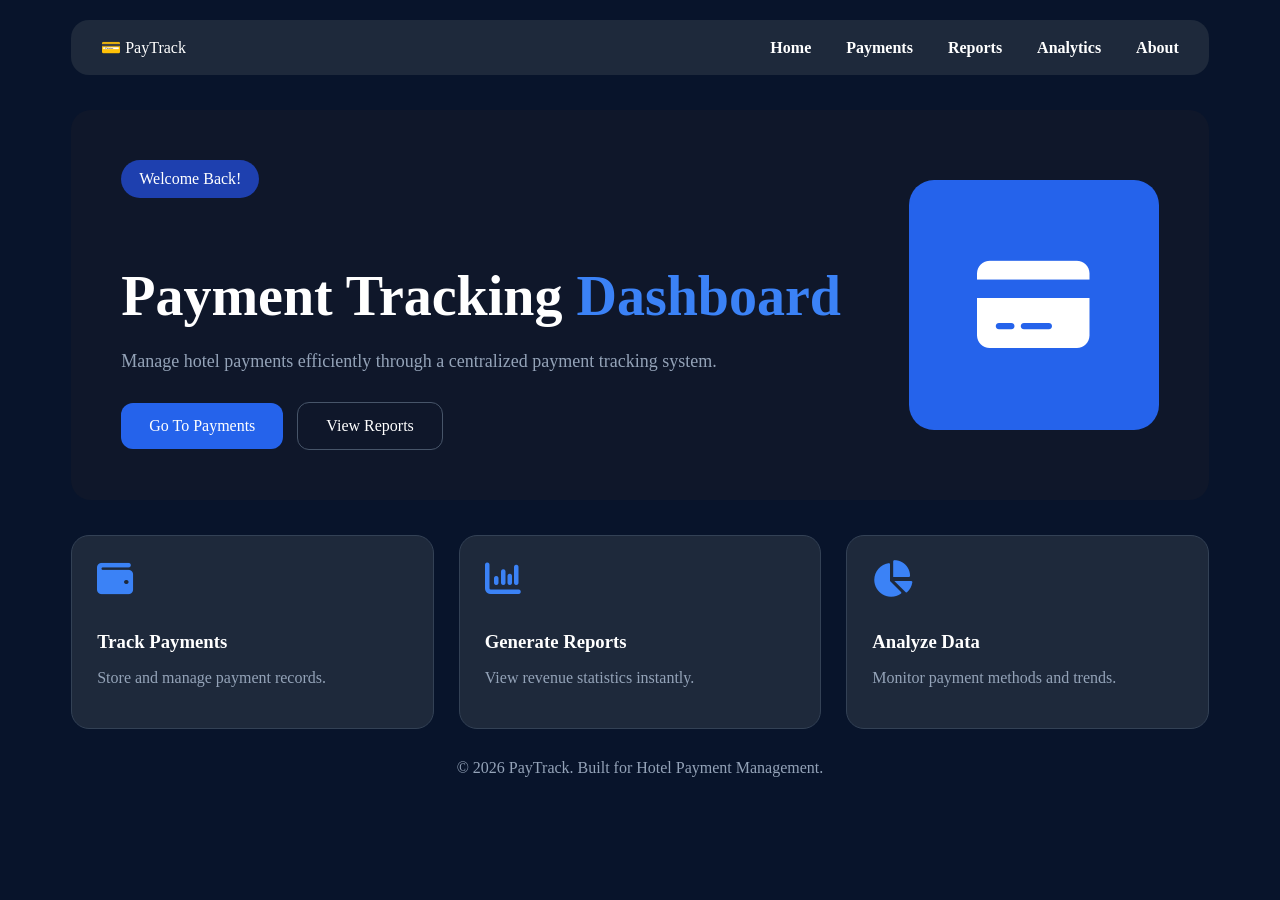
<file: index.html>
<!DOCTYPE html>
<html lang="en">

<head>
    <meta charset="UTF-8">
    <meta name="viewport" content="width=device-width, initial-scale=1.0">
    <title>PayTrack</title>
    <link rel="stylesheet" href="style.css">

    <link rel="stylesheet"
    href="https://cdnjs.cloudflare.com/ajax/libs/font-awesome/6.5.1/css/all.min.css">
</head>

<body>

<div class="container">

   <nav class="navbar">

    <div class="logo">
        💳 PayTrack
    </div>

    <div class="nav-links">

        <a href="index.html">Home</a>

        <a href="payments.html">Payments</a>

        <a href="reports.html">Reports</a>

        <a href="analytics.html">Analytics</a>

        <a href="about.html">About</a>

    </div>

</nav>

    <section class="hero">

        <div class="hero-left">

            <span class="badge">
                Welcome Back!
            </span>

            <h1>
                Payment Tracking
                <span>Dashboard</span>
            </h1>

            <p>
                Manage hotel payments efficiently
                through a centralized payment
                tracking system.
            </p>

            <div class="buttons">

                <a href="payments.html"
                class="btn-primary">

                    Go To Payments

                </a>

                <a href="reports.html"
                class="btn-secondary">

                    View Reports

                </a>

            </div>

        </div>

        <div class="hero-right">

            <div class="card-box">

                <i class="fa-solid fa-credit-card"></i>

            </div>

        </div>

    </section>

    <section class="features">

        <div class="feature-card">

            <i class="fa-solid fa-wallet"></i>

            <h3>Track Payments</h3>

            <p>
                Store and manage payment records.
            </p>

        </div>

        <div class="feature-card">

            <i class="fa-solid fa-chart-column"></i>

            <h3>Generate Reports</h3>

            <p>
                View revenue statistics instantly.
            </p>

        </div>

        <div class="feature-card">

            <i class="fa-solid fa-chart-pie"></i>

            <h3>Analyze Data</h3>

            <p>
                Monitor payment methods and trends.
            </p>

        </div>

    </section>

    <footer>

        © 2026 PayTrack.
        Built for Hotel Payment Management.

    </footer>

</div>

</body>

</html>
</file>
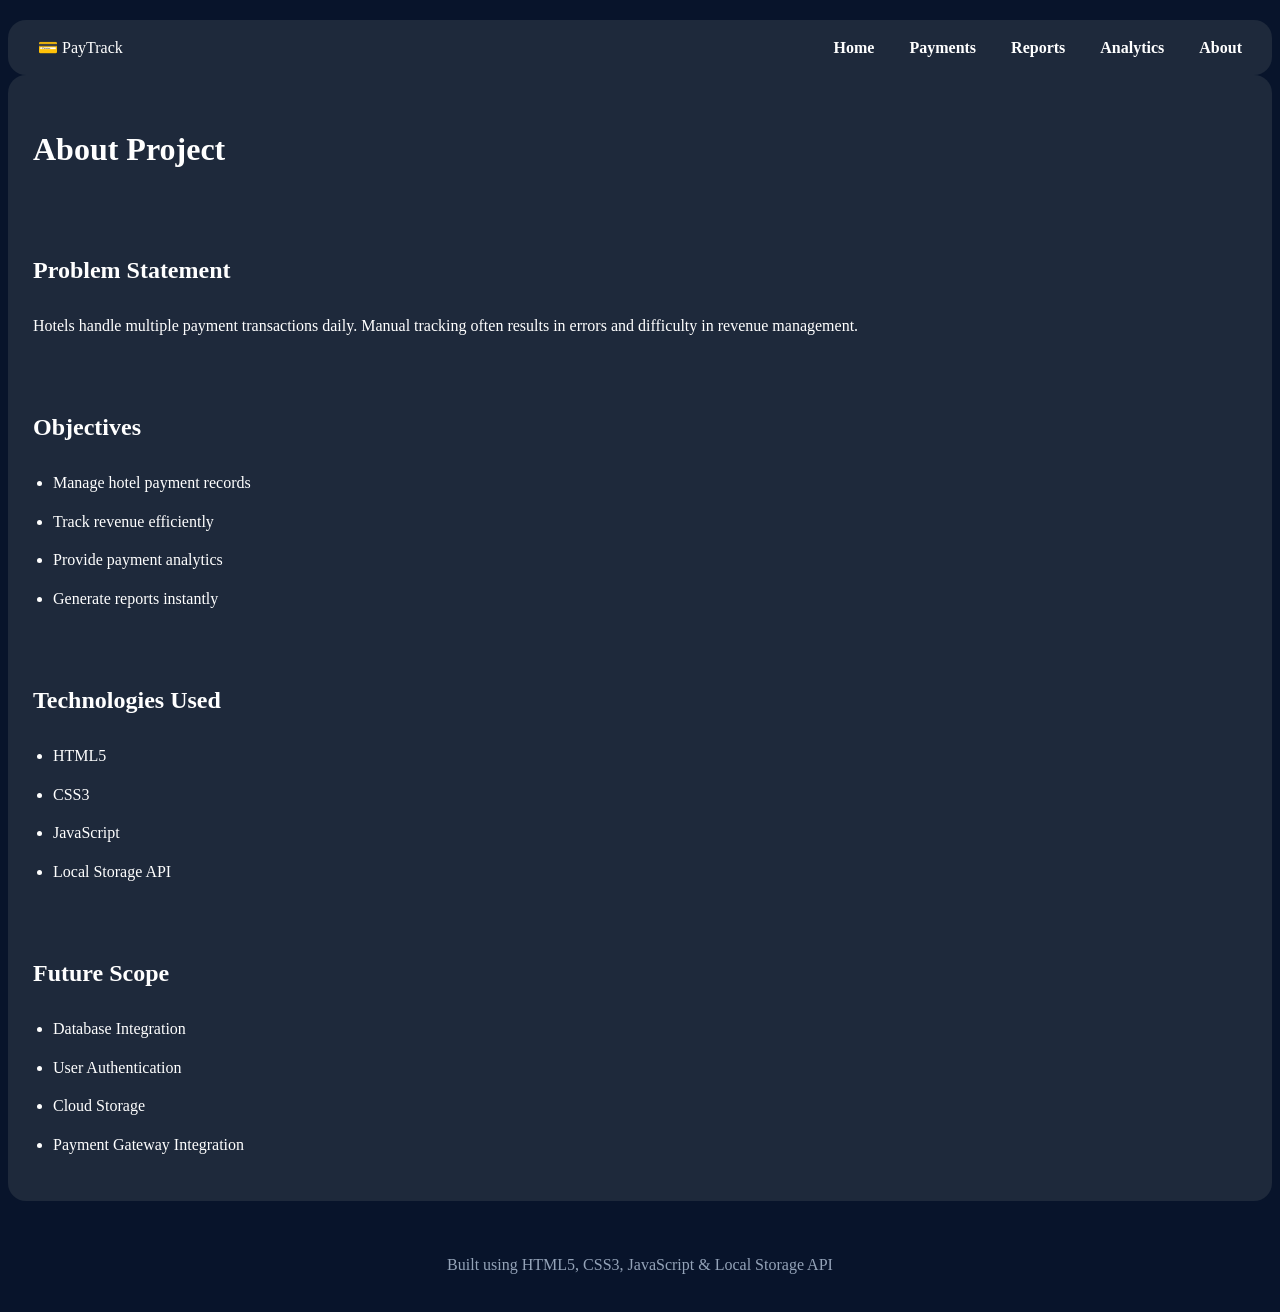
<file: about.html>
<!DOCTYPE html>
<html>
<head>
    <title>About</title>
    <link rel="stylesheet" href="style.css">
</head>
<body>

<nav class="navbar">

    <div class="logo">
        💳 PayTrack
    </div>

    <div class="nav-links">

        <a href="index.html">Home</a>

        <a href="payments.html">Payments</a>

        <a href="reports.html">Reports</a>

        <a href="analytics.html">Analytics</a>

        <a href="about.html">About</a>

    </div>

</nav>

<div class="about-card">

<h1>About Project</h1>

<br>

<h2>Problem Statement</h2>

<p>
Hotels handle multiple payment transactions daily.
Manual tracking often results in errors and difficulty
in revenue management.
</p>

<br>

<h2>Objectives</h2>

<ul>

<li>Manage hotel payment records</li>

<li>Track revenue efficiently</li>

<li>Provide payment analytics</li>

<li>Generate reports instantly</li>

</ul>

<br>

<h2>Technologies Used</h2>

<ul>

<li>HTML5</li>

<li>CSS3</li>

<li>JavaScript</li>

<li>Local Storage API</li>

</ul>

<br>

<h2>Future Scope</h2>

<ul>

<li>Database Integration</li>

<li>User Authentication</li>

<li>Cloud Storage</li>

<li>Payment Gateway Integration</li>

</ul>

</div>

<footer>
    Built using HTML5, CSS3, JavaScript & Local Storage API
</footer>

</body>
</html>
</file>
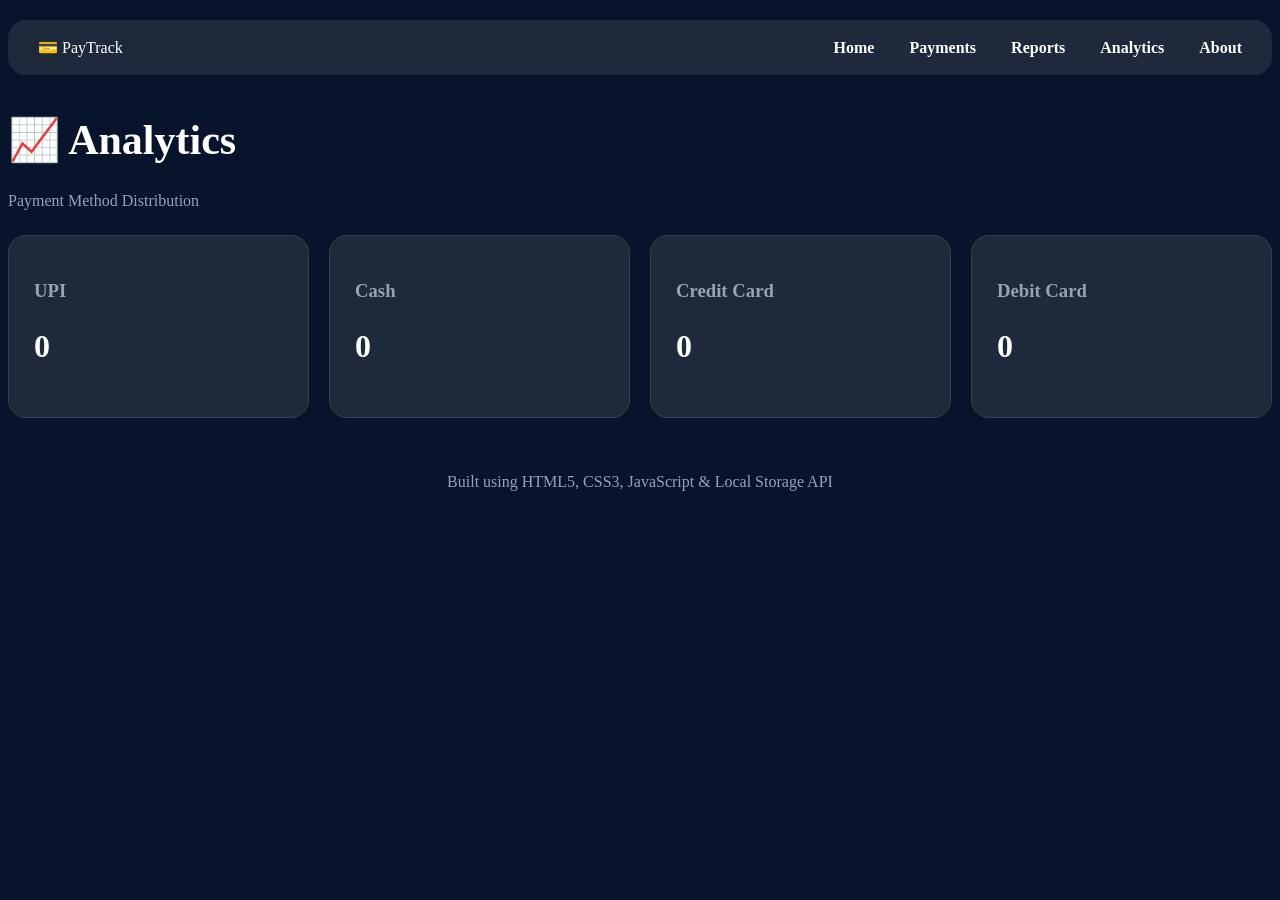
<file: analytics.html>
<!DOCTYPE html>
<html>
<head>
    <title>Analytics</title>
    <link rel="stylesheet" href="style.css">
</head>
<body>

<nav class="navbar">

    <div class="logo">
        💳 PayTrack
    </div>

    <div class="nav-links">

        <a href="index.html">Home</a>

        <a href="payments.html">Payments</a>

        <a href="reports.html">Reports</a>

        <a href="analytics.html">Analytics</a>

        <a href="about.html">About</a>

    </div>

</nav>

<div class="page-header">
    <h1>📈 Analytics</h1>
    <p>Payment Method Distribution</p>
</div>

<div class="stats">

    <div class="card">
        <h3>UPI</h3>
        <h2 id="upi">0</h2>
    </div>

    <div class="card">
        <h3>Cash</h3>
        <h2 id="cash">0</h2>
    </div>

    <div class="card">
        <h3>Credit Card</h3>
        <h2 id="credit">0</h2>
    </div>

    <div class="card">
        <h3>Debit Card</h3>
        <h2 id="debit">0</h2>
    </div>

</div>

<footer>
    Built using HTML5, CSS3, JavaScript & Local Storage API
</footer>

<script>

const payments =
JSON.parse(localStorage.getItem("payments")) || [];

document.getElementById("upi")
.textContent =
payments.filter(
p => p.method === "UPI"
).length;

document.getElementById("cash")
.textContent =
payments.filter(
p => p.method === "Cash"
).length;

document.getElementById("credit")
.textContent =
payments.filter(
p => p.method === "Credit Card"
).length;

document.getElementById("debit")
.textContent =
payments.filter(
p => p.method === "Debit Card"
).length;

</script>

</body>
</html>
</file>
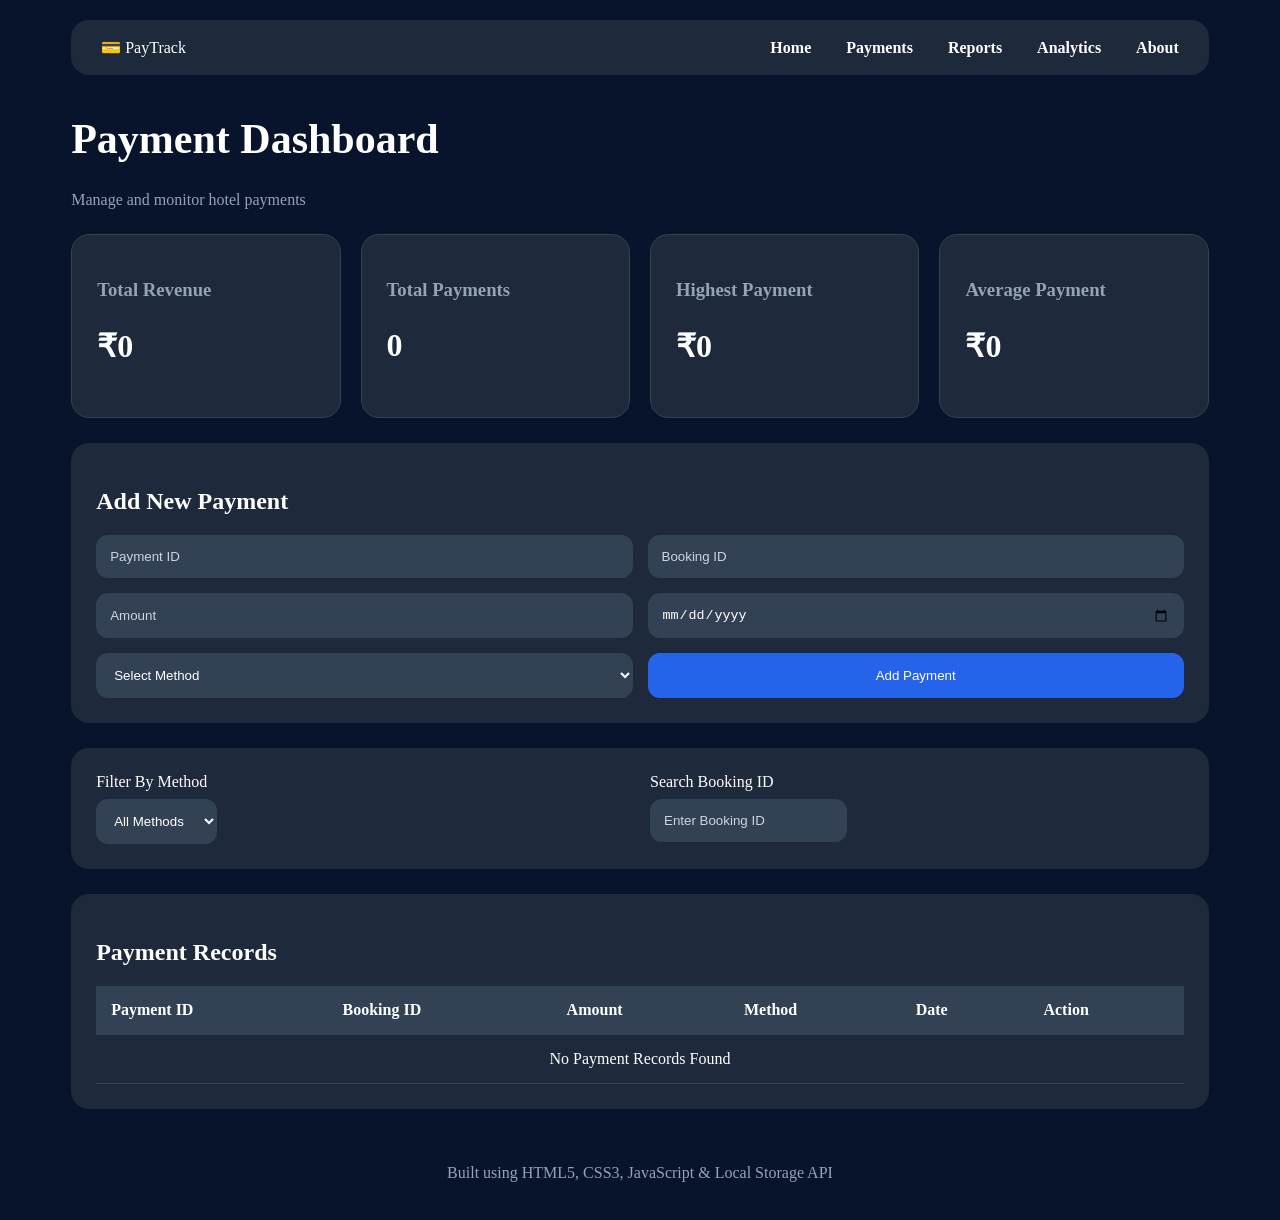
<file: payments.html>
<!DOCTYPE html>
<html lang="en">

<head>
    <meta charset="UTF-8">
    <meta name="viewport" content="width=device-width, initial-scale=1.0">
    <title>Payments</title>
    <link rel="stylesheet" href="style.css">
</head>

<body>

<div class="container">

    <nav class="navbar">

        <div class="logo">
            💳 PayTrack
        </div>

        <div class="nav-links">
            <a href="index.html">Home</a>
            <a href="payments.html">Payments</a>
            <a href="reports.html">Reports</a>
            <a href="analytics.html">Analytics</a>
            <a href="about.html">About</a>
        </div>

    </nav>

    <div class="page-header">

        <h1>Payment Dashboard</h1>

        <p>
            Manage and monitor hotel payments
        </p>

    </div>

    <section class="stats">

        <div class="card">
            <h3>Total Revenue</h3>
            <h2 id="revenue">₹0</h2>
        </div>

        <div class="card">
            <h3>Total Payments</h3>
            <h2 id="paymentsCount">0</h2>
        </div>

        <div class="card">
            <h3>Highest Payment</h3>
            <h2 id="highestPayment">₹0</h2>
        </div>

        <div class="card">
            <h3>Average Payment</h3>
            <h2 id="averagePayment">₹0</h2>
        </div>

    </section>

    <section class="form-card">

        <h2>Add New Payment</h2>

        <form id="paymentForm">

            <input
                type="number"
                id="paymentId"
                placeholder="Payment ID"
                required>

            <input
                type="number"
                id="bookingId"
                placeholder="Booking ID"
                required>

            <input
                type="number"
                id="amount"
                placeholder="Amount"
                required>

            <input
                type="date"
                id="date"
                required>

            <select id="method" required>

                <option value="">
                    Select Method
                </option>

                <option>UPI</option>
                <option>Cash</option>
                <option>Credit Card</option>
                <option>Debit Card</option>
                <option>Net Banking</option>

            </select>

            <button type="submit">
                Add Payment
            </button>

        </form>

    </section>

    <section class="search-card">

        <div class="filter-group">

            <label>
                Filter By Method
            </label>

            <select id="filterMethod">

                <option value="All">
                    All Methods
                </option>

                <option value="UPI">
                    UPI
                </option>

                <option value="Cash">
                    Cash
                </option>

                <option value="Credit Card">
                    Credit Card
                </option>

                <option value="Debit Card">
                    Debit Card
                </option>

                <option value="Net Banking">
                    Net Banking
                </option>

            </select>

        </div>

        <div class="filter-group">

            <label>
                Search Booking ID
            </label>

            <input
                type="text"
                id="search"
                placeholder="Enter Booking ID">

        </div>

    </section>

    <section class="table-card">

        <h2>Payment Records</h2>

        <table>

            <thead>

                <tr>

                    <th>Payment ID</th>

                    <th>Booking ID</th>

                    <th>Amount</th>

                    <th>Method</th>

                    <th>Date</th>

                    <th>Action</th>

                </tr>

            </thead>

            <tbody id="paymentTable">

            </tbody>

        </table>

    </section>

    <footer>

        Built using HTML5, CSS3,
        JavaScript & Local Storage API

    </footer>

</div>

<script src="app.js"></script>

</body>

</html>
</file>
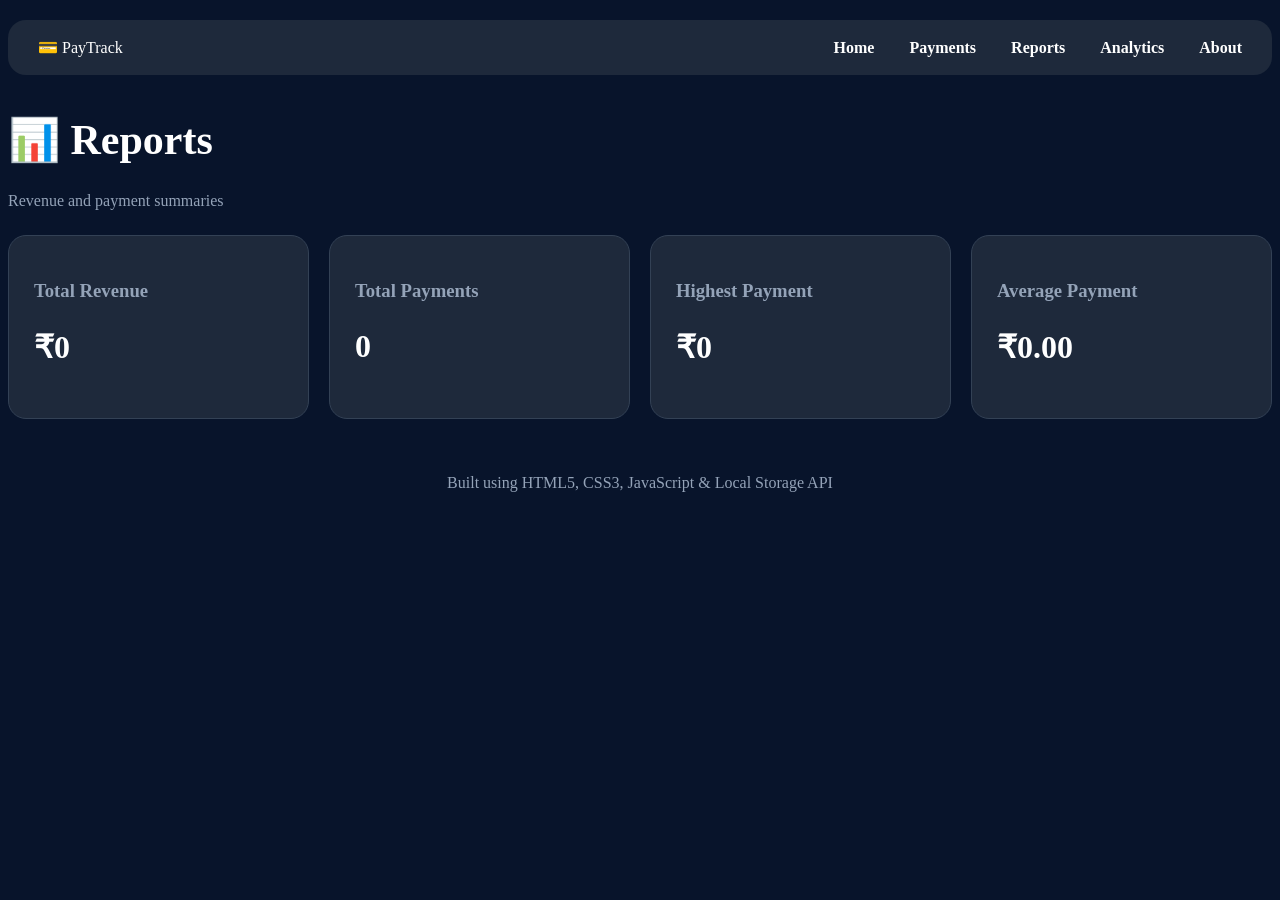
<file: reports.html>
<!DOCTYPE html>
<html>
<head>
    <title>Reports</title>
    <link rel="stylesheet" href="style.css">
</head>
<body>

<nav class="navbar">

    <div class="logo">
        💳 PayTrack
    </div>

    <div class="nav-links">

        <a href="index.html">Home</a>

        <a href="payments.html">Payments</a>

        <a href="reports.html">Reports</a>

        <a href="analytics.html">Analytics</a>

        <a href="about.html">About</a>

    </div>

</nav>

<div class="page-header">
    <h1>📊 Reports</h1>
    <p>Revenue and payment summaries</p>
</div>

<div class="stats">

    <div class="card">
        <h3>Total Revenue</h3>
        <h2 id="revenue">₹0</h2>
    </div>

    <div class="card">
        <h3>Total Payments</h3>
        <h2 id="count">0</h2>
    </div>

    <div class="card">
        <h3>Highest Payment</h3>
        <h2 id="highest">₹0</h2>
    </div>

    <div class="card">
        <h3>Average Payment</h3>
        <h2 id="average">₹0</h2>
    </div>

</div>

<footer>
    Built using HTML5, CSS3, JavaScript & Local Storage API
</footer>

<script>

const payments =
JSON.parse(localStorage.getItem("payments")) || [];

let revenue = 0;
let highest = 0;

payments.forEach(payment => {

    revenue += Number(payment.amount);

    if(Number(payment.amount) > highest){

        highest =
        Number(payment.amount);

    }

});

let average =

payments.length > 0

?

revenue / payments.length

:

0;

document.getElementById("revenue")
.textContent =
"₹" + revenue.toLocaleString();

document.getElementById("count")
.textContent =
payments.length;

document.getElementById("highest")
.textContent =
"₹" + highest.toLocaleString();

document.getElementById("average")
.textContent =
"₹" + average.toFixed(2);

</script>

</body>
</html>
</file>
<file: style.css>
```css
*{
    margin:0;
    padding:0;
    box-sizing:border-box;
    font-family:'Segoe UI',sans-serif;
}

body{
    background:#08142b;
    color:white;
}

.container{
    width:90%;
    max-width:1400px;
    margin:auto;
}

/* Navbar */

.navbar{
    margin-top:20px;
    padding:18px 30px;
    background:#1e293b;
    border-radius:18px;
    display:flex;
    justify-content:space-between;
    align-items:center;
}

.logo{
    display:flex;
    align-items:center;
    gap:15px;
}

.logo i{
    font-size:32px;
    color:#3b82f6;
}

.logo h2{
    font-size:24px;
}

.logo p{
    color:#94a3b8;
    font-size:14px;
}

.nav-links{
    display:flex;
    gap:35px;
}

.nav-links a{
    text-decoration:none;
    color:white;
    font-weight:600;
    transition:.3s;
}

.nav-links a:hover{
    color:#3b82f6;
}

/* Hero */

.hero{
    margin-top:35px;
    background:#0f172a;
    border-radius:20px;
    padding:50px;
    display:flex;
    justify-content:space-between;
    align-items:center;
    gap:40px;
}

.hero-left{
    flex:1;
}

.badge{
    display:inline-block;
    padding:10px 18px;
    background:#1e40af;
    border-radius:20px;
    margin-bottom:20px;
}

.hero h1{
    font-size:56px;
    margin-bottom:15px;
}

.hero h1 span{
    color:#3b82f6;
}

.hero p{
    color:#94a3b8;
    line-height:1.7;
    font-size:18px;
}

.buttons{
    margin-top:25px;
}

.btn-primary,
.btn-secondary{
    display:inline-block;
    padding:14px 28px;
    border-radius:12px;
    text-decoration:none;
    margin-right:10px;
    transition:.3s;
}

.btn-primary{
    background:#2563eb;
    color:white;
}

.btn-primary:hover{
    background:#1d4ed8;
}

.btn-secondary{
    border:1px solid #475569;
    color:white;
}

.btn-secondary:hover{
    background:#1e293b;
}

.card-box{
    width:250px;
    height:250px;
    background:#2563eb;
    border-radius:25px;
    display:flex;
    justify-content:center;
    align-items:center;
}

.card-box i{
    font-size:100px;
}

/* Feature Cards */

.features{
    margin-top:35px;
    display:grid;
    grid-template-columns:repeat(3,1fr);
    gap:25px;
}

.feature-card,
.card{
    background:#1e293b;
    padding:25px;
    border-radius:18px;
    border:1px solid #334155;
    transition:.3s;
}

.feature-card:hover,
.card:hover{
    transform:translateY(-4px);
}

.feature-card i{
    font-size:36px;
    color:#3b82f6;
    margin-bottom:15px;
}

.feature-card h3{
    margin-bottom:10px;
}

.feature-card p{
    color:#94a3b8;
}

/* Page Header */

.page-header{
    margin:40px 0 25px;
}

.page-header h1{
    font-size:42px;
}

.page-header p{
    color:#94a3b8;
    margin-top:8px;
}

/* Stats */

.stats{
    display:grid;
    grid-template-columns:repeat(auto-fit,minmax(220px,1fr));
    gap:20px;
    margin-bottom:25px;
}

.card h3{
    color:#94a3b8;
    margin-bottom:10px;
}

.card h2{
    font-size:32px;
}

/* Forms */

.form-card,
.search-card,
.table-card,
.about-card{
    background:#1e293b;
    padding:25px;
    border-radius:18px;
    margin-bottom:25px;
}

.form-card h2,
.table-card h2{
    margin-bottom:20px;
}

form{
    display:grid;
    grid-template-columns:repeat(2,1fr);
    gap:15px;
}

input,
select{
    padding:14px;
    border:none;
    border-radius:12px;
    background:#334155;
    color:white;
}

input::placeholder{
    color:#cbd5e1;
}

button{
    background:#2563eb;
    color:white;
    border:none;
    border-radius:12px;
    padding:14px;
    cursor:pointer;
    transition:.3s;
}

button:hover{
    background:#1d4ed8;
}

/* Search */

.search-card{
    display:flex;
    gap:20px;
}

.filter-group{
    flex:1;
}

.filter-group label{
    display:block;
    margin-bottom:8px;
}

/* Table */

.table-card{
    overflow-x:auto;
}

table{
    width:100%;
    border-collapse:collapse;
}

th{
    background:#334155;
}

th,
td{
    padding:15px;
    text-align:left;
}

tr{
    border-bottom:1px solid #334155;
}

.delete-btn{
    background:#dc2626;
}

.delete-btn:hover{
    background:#b91c1c;
}

/* About */

.about-card{
    line-height:1.8;
}

.about-card ul{
    padding-left:20px;
}

.about-card li{
    margin-bottom:10px;
}

/* Footer */

footer{
    text-align:center;
    padding:30px;
    color:#94a3b8;
}

/* Mobile */

@media(max-width:768px){

    .hero{
        flex-direction:column;
        text-align:center;
    }

    .hero h1{
        font-size:40px;
    }

    .features{
        grid-template-columns:1fr;
    }

    form{
        grid-template-columns:1fr;
    }

    .search-card{
        flex-direction:column;
    }

    .navbar{
        flex-direction:column;
        gap:15px;
    }

    .nav-links{
        flex-wrap:wrap;
        justify-content:center;
    }
}
```
</file>
